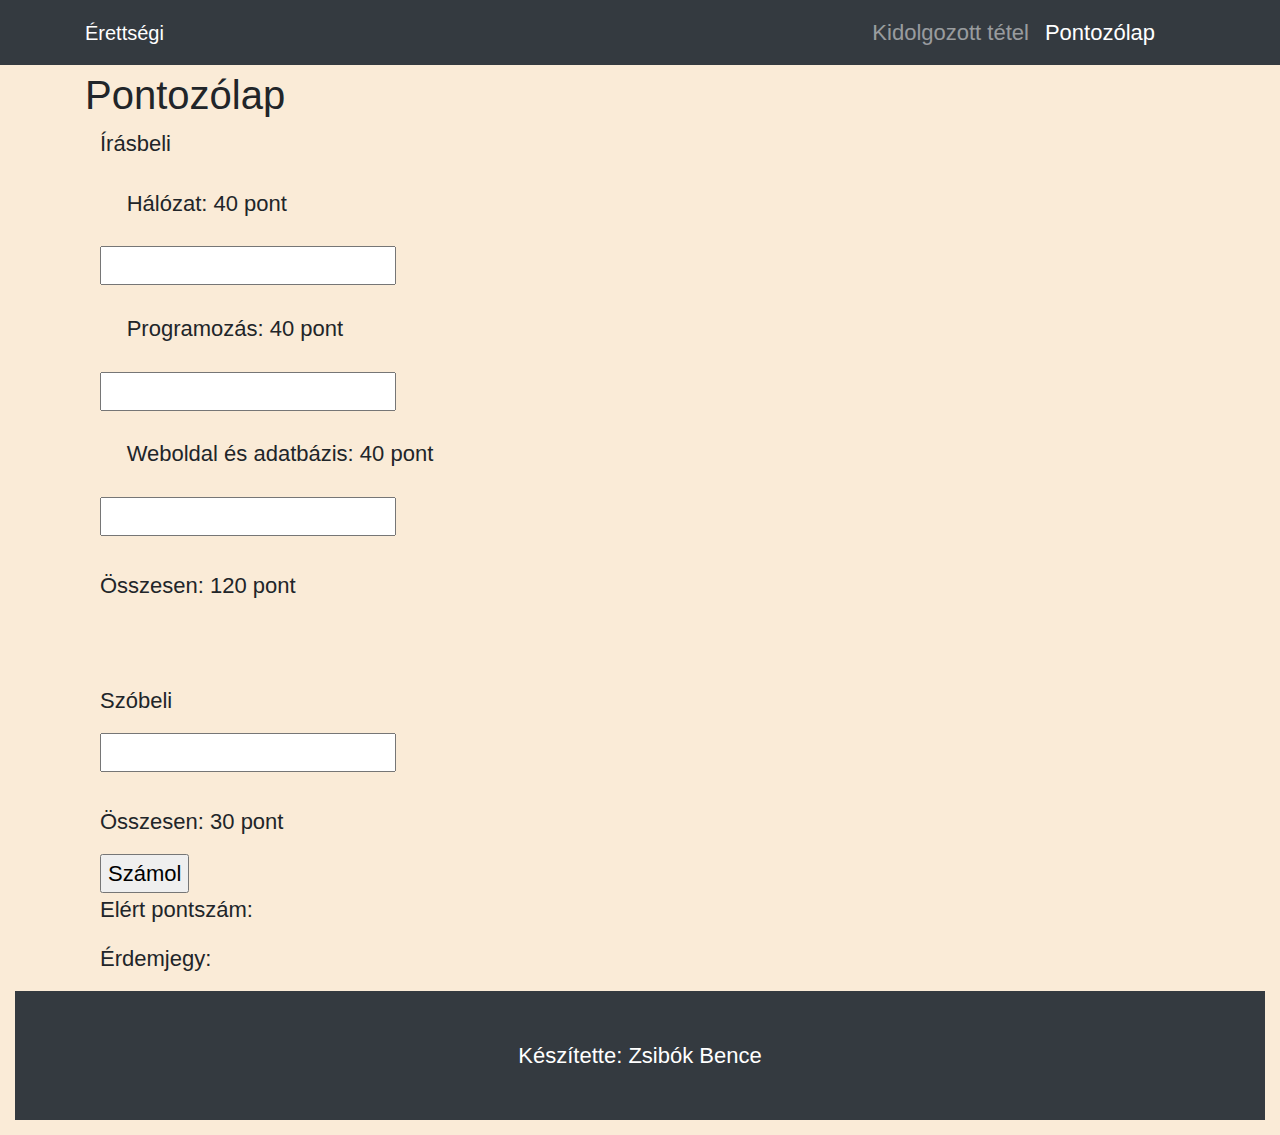
<file: pontozo.html>
<!DOCTYPE html>
<html lang="hu">

<head>
  <meta charset="utf-8">
  <meta name="viewport" content="width=device-width, initial-scale=1, shrink-to-fit=no">
  <title>Érettségi</title>
  <link href="vendor/bootstrap/css/bootstrap.min.css" rel="stylesheet">
  <link href="css/pontozo.css" rel="stylesheet">
</head>

<body>

  <nav class="navbar navbar-expand-lg navbar-dark bg-dark fixed-top">
    <div class="container">
      <a class="navbar-brand">Érettségi</a>
      <button class="navbar-toggler" type="button" data-toggle="collapse" data-target="#navbarResponsive" aria-controls="navbarResponsive" aria-expanded="false" aria-label="Toggle navigation">
        <span class="navbar-toggler-icon"></span>
      </button>
      <div class="collapse navbar-collapse" id="navbarResponsive">
        <ul class="navbar-nav ml-auto">
          <li class="nav-item">
            <a class="nav-link" href="tetel.html">Kidolgozott tétel
            </a>
          </li>
          <li class="nav-item active">
            <a class="nav-link" href="pontozo.html">Pontozólap</a>
          </li>
          <li class="nav-item">
            <a class="nav-link" href=""></a>
          </li>
          <li class="nav-item">
            <a class="nav-link" href=""></a>
          </li>
        </ul>
      </div>
    </div>
  </nav>

  <div class="container">
    <h1>Pontozólap</h1>
    <h1>Pontozólap</h1>
      <div class="col-md-5 lap">
      <form id="pontozo" name="pontozo">
        <p>Írásbeli</p>
        <p class="i">Hálózat: 40 pont</p> <input type="text" id="haloi" name="haloi">
        <p class="i">Programozás: 40 pont</p> <input type="text" id="progi" name="progi" >
        <p class="i">Weboldal és adatbázis: 40 pont</p> <input type="text" id="webi" name="webi">
        <br><br>
        <p>Összesen: 120 pont</p>
        <br><br>
        <p>Szóbeli</p>
        <input type="text" id="szo" name="szo">
        <br><br>
        <p>Összesen: 30 pont</p>
        <input id="button" type="button" value="Számol" onclick="check()">
      </form>
      <p>Elért pontszám:</p>
      <p id="eredmeny"></p>
      <p>Érdemjegy:</p>
      <p id="mennyi"></p>
      </div>
  </div>

  <footer class="py-5 bg-dark">
    <div class="container">
      <p class="m-0 text-center text-white">Készítette: Zsibók Bence</p>
    </div>
  </footer>

  <script src="pontozo.js"></script>
  <script src="vendor/jquery/jquery.min.js"></script>
  <script src="vendor/bootstrap/js/bootstrap.bundle.min.js"></script>

</body>

</html>
</file>
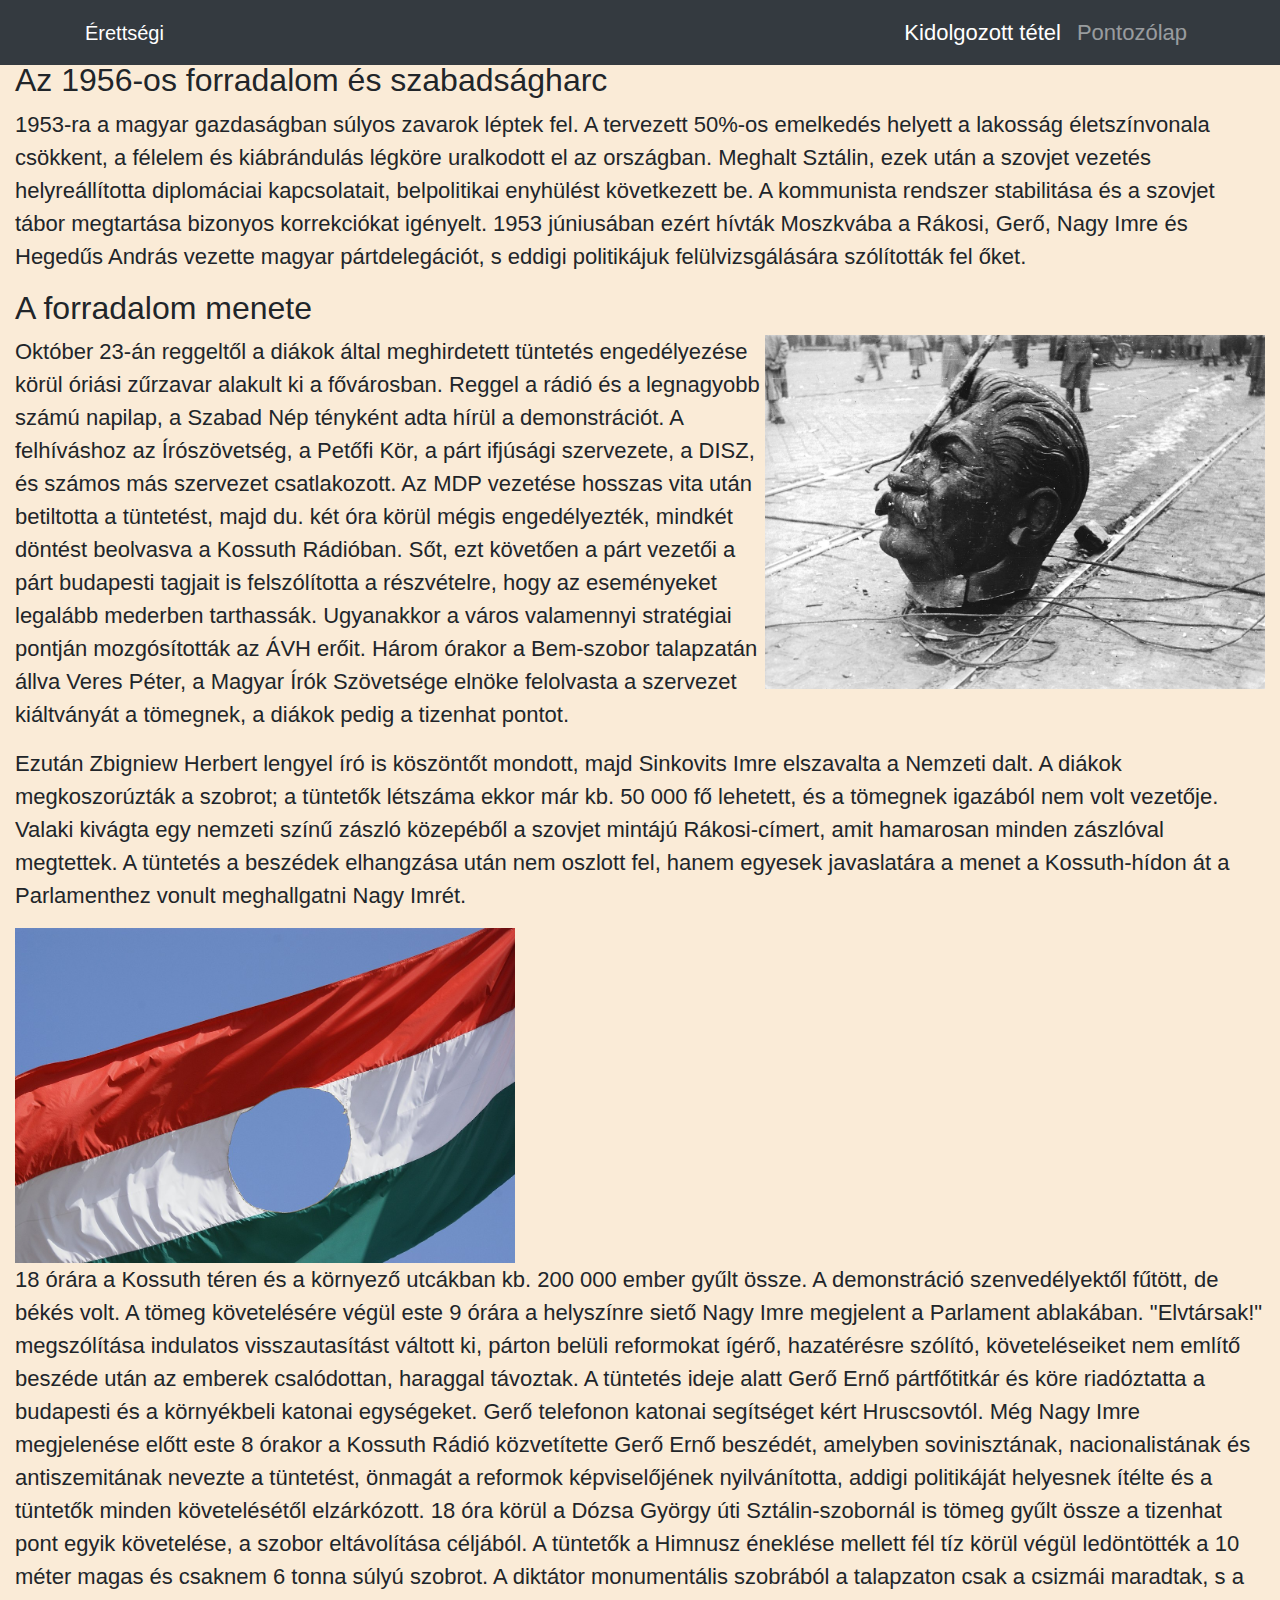
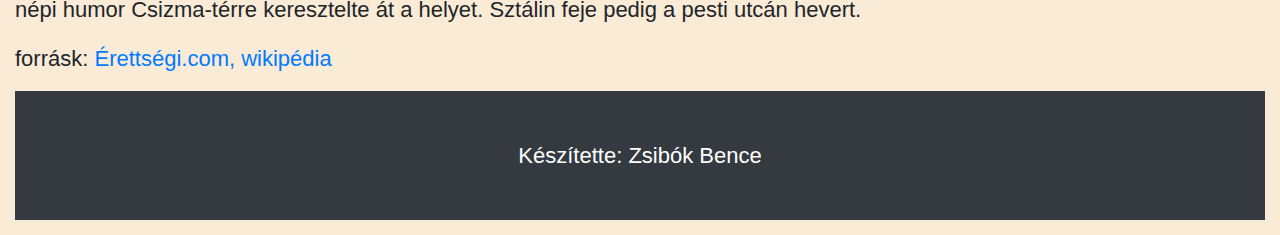
<file: tetel.html>
<!DOCTYPE html>
<html lang="hu">

<head>
  <meta charset="utf-8">
  <meta name="viewport" content="width=device-width, initial-scale=1, shrink-to-fit=no">
  <title>Érettségi</title>
  <link href="vendor/bootstrap/css/bootstrap.min.css" rel="stylesheet">
  <link href="css/tetel.css" rel="stylesheet">
</head>

<body>

  <nav class="navbar navbar-expand-lg navbar-dark bg-dark fixed-top">
    <div class="container">
      <a class="navbar-brand">Érettségi</a>
      <button class="navbar-toggler" type="button" data-toggle="collapse" data-target="#navbarResponsive" aria-controls="navbarResponsive" aria-expanded="false" aria-label="Toggle navigation">
        <span class="navbar-toggler-icon"></span>
      </button>
      <div class="collapse navbar-collapse" id="navbarResponsive">
        <ul class="navbar-nav ml-auto">
          <li class="nav-item active">
            <a class="nav-link" href="tetel.html">Kidolgozott tétel
            </a>
          </li>
          <li class="nav-item">
            <a class="nav-link" href="pontozo.html">Pontozólap</a>
          </li>
        </ul>
      </div>
    </div>
  </nav>
  <h2>Az 1956-os forradalom és szabadságharc</h2>
  <h2>Az 1956-os forradalom és szabadságharc</h2>
  <p>1953-ra a magyar gazdaságban súlyos zavarok léptek fel. A tervezett 50%-os emelkedés helyett a lakosság életszínvonala csökkent, a félelem és kiábrándulás légköre uralkodott el az országban. Meghalt Sztálin, ezek után a szovjet vezetés helyreállította diplomáciai kapcsolatait, belpolitikai enyhülést következett be. A kommunista rendszer stabilitása és a szovjet tábor meg­tartása bizonyos korrekciókat igényelt. 1953 júniusában ezért hívták Moszkvába a Rákosi, Gerő, Nagy Imre és Hegedűs András vezette magyar pártdelegációt, s ed­digi politikájuk felülvizsgálására szólították fel őket.</p>
  <h2>A forradalom menete</h2>
  <img src="kepek/sztalin.jpg" alt="A ledöntöttt Sztálin szobor feje" title="A ledöntöttt Sztálin szobor feje" width="40%" height="20%" class="szob">
  <p>Október 23-án reggeltől a diákok által meghirdetett tüntetés engedélyezése körül óriási zűrzavar alakult ki a fővárosban. Reggel a rádió és a legnagyobb számú napilap, a Szabad Nép tényként adta hírül a demonstrációt. A felhíváshoz az Írószövetség, a Petőfi Kör, a párt ifjúsági szervezete, a DISZ, és számos más szervezet csatlakozott. Az MDP vezetése hosszas vita után betiltotta a tüntetést, majd du. két óra körül mégis engedélyezték, mindkét döntést beolvasva a Kossuth Rádióban. Sőt, ezt követően a párt vezetői a párt budapesti tagjait is felszólította a részvételre, hogy az eseményeket legalább mederben tarthassák. Ugyanakkor a város valamennyi stratégiai pontján mozgósították az ÁVH erőit. Három órakor a Bem-szobor talapzatán állva Veres Péter, a Magyar Írók Szövetsége elnöke felolvasta a szervezet kiáltványát a tömegnek, a diákok pedig a tizenhat pontot.</p>
  <p>Ezután Zbigniew Herbert lengyel író is köszöntőt mondott, majd Sinkovits Imre elszavalta a Nemzeti dalt. A diákok megkoszorúzták a szobrot; a tüntetők létszáma ekkor már kb. 50 000 fő lehetett, és a tömegnek igazából nem volt vezetője. Valaki kivágta egy nemzeti színű zászló közepéből a szovjet mintájú Rákosi-címert, amit hamarosan minden zászlóval megtettek. A tüntetés a beszédek elhangzása után nem oszlott fel, hanem egyesek javaslatára a menet a Kossuth-hídon át a Parlamenthez vonult meghallgatni Nagy Imrét.</p>
  <img src="kepek/zaszlo.jpg" alt="Lyukas nemzeti lobogó" title="Lyukas nemzeti lobogó" width="40%" height="20%">
  <p>18 órára a Kossuth téren és a környező utcákban kb. 200 000 ember gyűlt össze. A demonstráció szenvedélyektől fűtött, de békés volt. A tömeg követelésére végül este 9 órára a helyszínre siető Nagy Imre megjelent a Parlament ablakában. "Elvtársak!" megszólítása indulatos visszautasítást váltott ki, párton belüli reformokat ígérő, hazatérésre szólító, követeléseiket nem említő beszéde után az emberek csalódottan, haraggal távoztak.  A tüntetés ideje alatt Gerő Ernő pártfőtitkár és köre riadóztatta a budapesti és a környékbeli katonai egységeket. Gerő telefonon katonai segítséget kért Hruscsovtól. Még Nagy Imre megjelenése előtt este 8 órakor a Kossuth Rádió közvetítette Gerő Ernő beszédét, amelyben sovinisztának, nacionalistának és antiszemitának nevezte a tüntetést, önmagát a reformok képviselőjének nyilvánította, addigi politikáját helyesnek ítélte és a tüntetők minden követelésétől elzárkózott. 18 óra körül a Dózsa György úti Sztálin-szobornál is tömeg gyűlt össze a tizenhat pont egyik követelése, a szobor eltávolítása céljából. A tüntetők a Himnusz éneklése mellett fél tíz körül végül ledöntötték a 10 méter magas és csaknem 6 tonna súlyú szobrot. A diktátor monumentális szobrából a talapzaton csak a csizmái maradtak, s a népi humor Csizma-térre keresztelte át a helyet. Sztálin feje pedig a pesti utcán hevert.</p>
  <p>forrásk: <a href="https://erettsegi.com/tetelek/tortenelem/az-1956-os-forradalom-es-szabadsagharc-2/">Érettségi.com,</a> <a href="https://hu.wikipedia.org/wiki/1956-os_forradalom#Az_1956._októberi_forradalmi_helyzet">wikipédia</a></p>
  <footer class="py-5 bg-dark">
    <div class="container">
      <p class="m-0 text-center text-white">Készítette: Zsibók Bence</p>
    </div>
  </footer>

  <script src="vendor/jquery/jquery.min.js"></script>
  <script src="vendor/bootstrap/js/bootstrap.bundle.min.js"></script>

</body>

</html>
</file>
<file: css/pontozo.css>
body{
    font-size: 22px;
    padding: 15px;
    background-color: antiquewhite;
}

.i{
    margin: 20pt;
}

.lap{
    display: inline-block;
}
</file>
<file: css/tetel.css>
body{
    font-size: 22px;
    padding: 15px;
    background-color: antiquewhite;
    
}

.szob{
    float: right;
}
</file>
